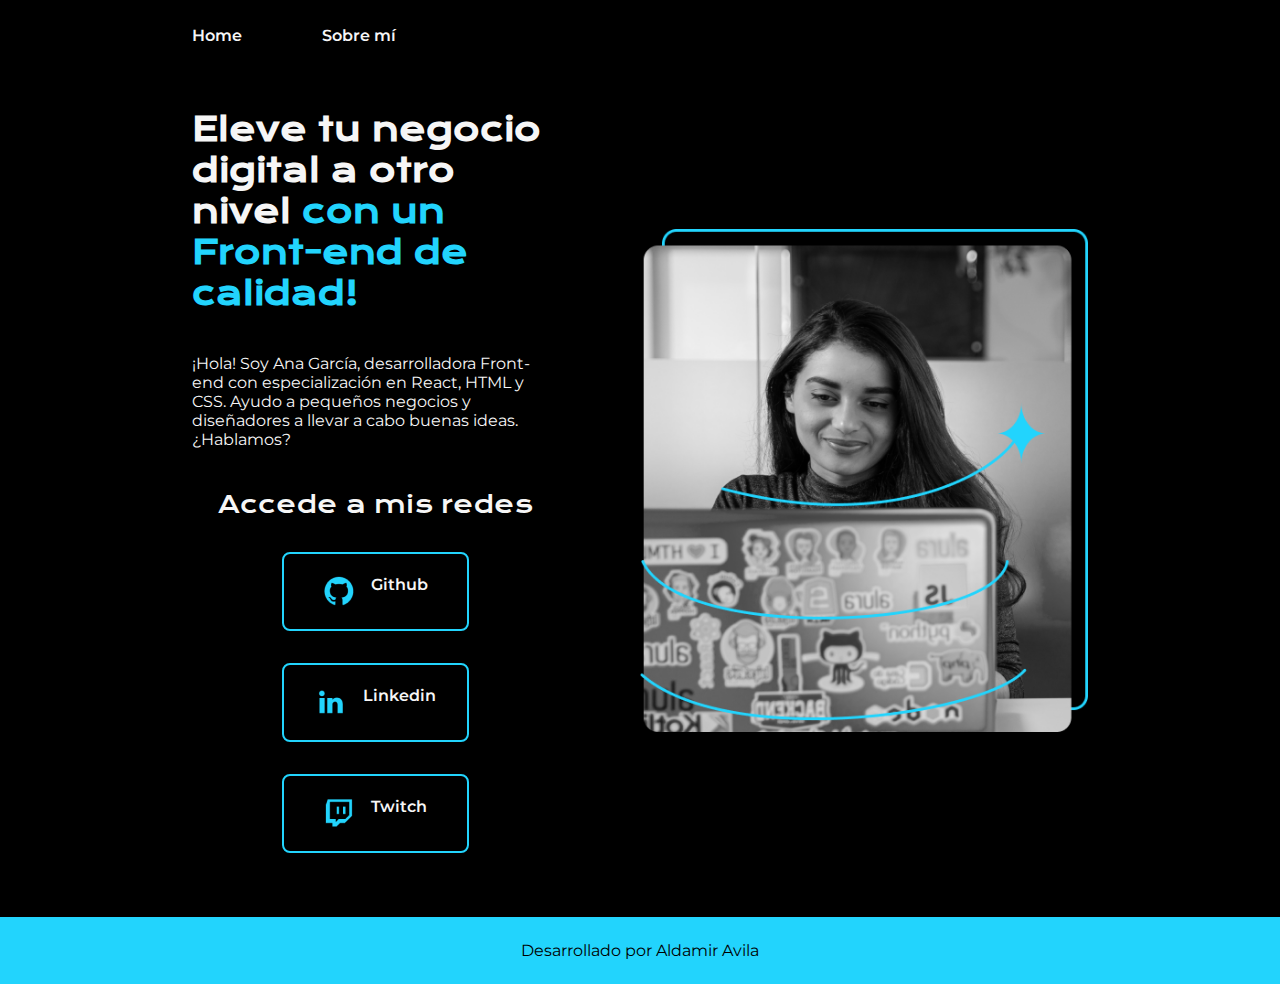
<file: index.html>
<!DOCTYPE html>
<html lang="es-mx">
<head>
    <meta charset="UTF-8"> 
    <meta http-equiv="X-UA-Compatible" content="IE=edge">
    <meta name="viewport" content="width=device-width, initial-scale=1.0">
    <title>Portafolio</title>
    <link rel="stylesheet" href="styles/style.css">

</head>
<body>
    <header class="header">
        <nav class="header__menu">
            <a class="header__menu__link" href="index.html">Home</a>
            <a class="header__menu__link" href="about.html">Sobre mí</a>
        </nav>
    </header>
    <main class="presentacion">
        <section class="presentacion__contenido">
            <h1 class="presentacion__contenido__titulo">
                Eleve tu negocio digital a otro nivel 
                <strong class="titulo-destaque">con un Front-end de calidad!
                </strong></h1>
                <p class="presentacion__contenido__texto">¡Hola! Soy Ana García, desarrolladora Front-end con
                    especialización en React, HTML y CSS. Ayudo a pequeños
                    negocios y diseñadores a llevar a cabo buenas ideas.
                    ¿Hablamos?

                </p>
                <div class="presentacion__enlaces">
                    <h2 class="presentacion__enlaces__subtitulo">Accede a mis redes</h2>
                    <a class="presentacion__enlaces__link" href="https://github.com/">
                        <img src="./assets/github.png">
                        Github
                    </a>
                    <a class="presentacion__enlaces__link" href="https://linkedin.com/in/">
                        <img src="./assets/linkedin.png">
                        Linkedin
                    </a>
                    <a class="presentacion__enlaces__link" href="https://twitch.tv/">
                        <img src="./assets/twitch.png">
                        Twitch
                    </a>
                </div>
               
        </section>
            <img class="presentacion__imagen" src="./assets/Imagen.png" alt="Foto de Ana García desarrolando un proyecto">
    </main>
    <footer class="footer">
        <p>Desarrollado por Aldamir Avila</p>
    </footer>
</body>
</html>
</file>
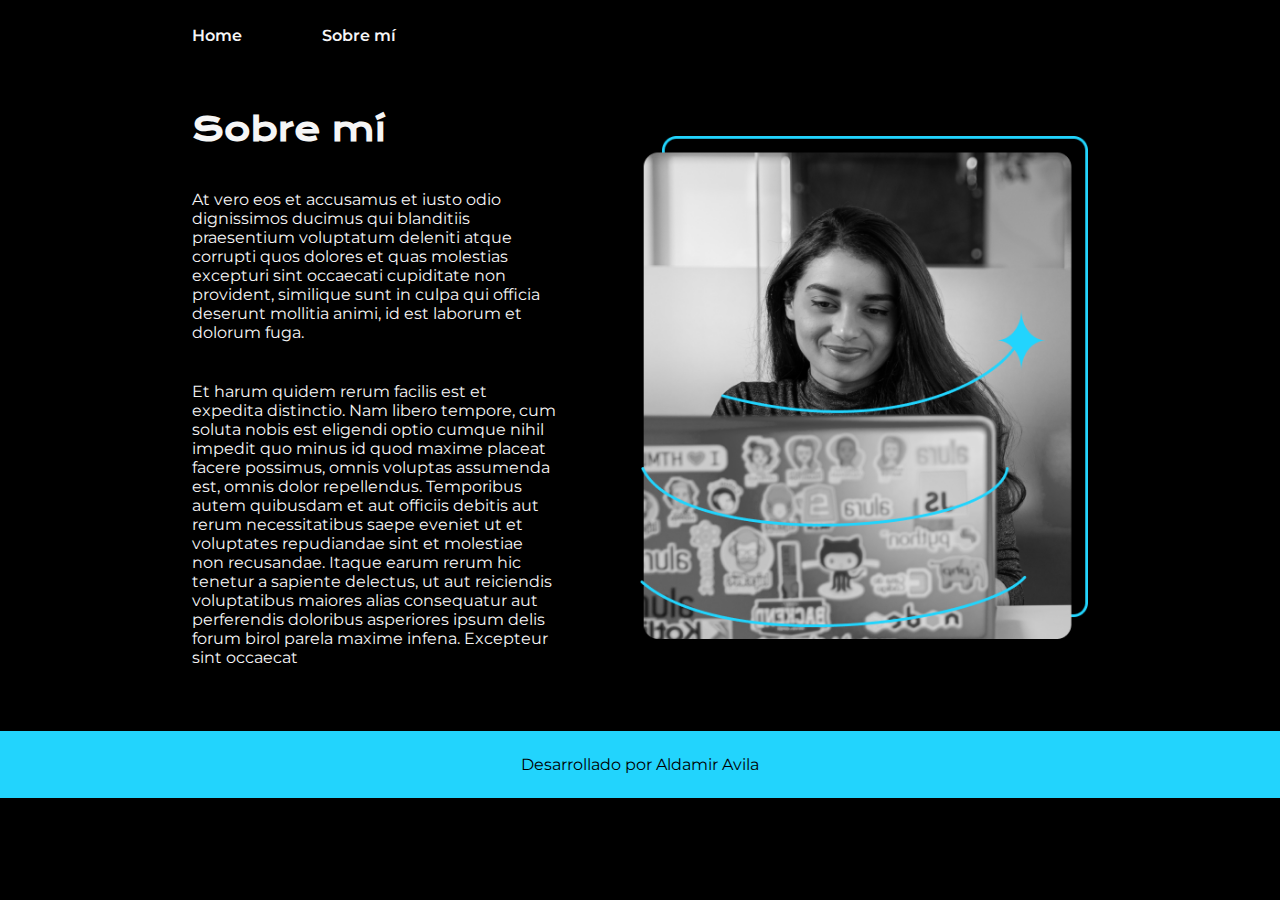
<file: about.html>
<!DOCTYPE html>
<html lang="es-mx">
<head>
    <meta charset="UTF-8">
    <meta name="viewport" content="width=device-width, initial-scale=1.0">
    <title>Portafolio</title>
    <link rel="stylesheet" href="styles/style.css">

</head>
<body>
    <header class="header">
        <nav class="header__menu">
            <a class="header__menu__link" href="index.html">Home</a>
            <a class="header__menu__link" href="about.html">Sobre mí</a>
        </nav>
    </header>
    <main class="presentacion">
        <section class="presentacion__contenido">
            <h1 class="presentacion__contenido__titulo">Sobre mí</h1>
                <p class="presentacion__contenido__texto">At vero eos et accusamus et iusto odio dignissimos ducimus qui blanditiis praesentium voluptatum deleniti
                    atque corrupti quos dolores et quas molestias excepturi sint occaecati cupiditate non provident,
                    similique sunt in culpa qui officia deserunt mollitia animi, id est laborum et dolorum fuga.

                </p>
                <p class="presentacion__contenido__texto">
                    Et harum quidem rerum facilis est et expedita distinctio. Nam libero tempore, cum soluta nobis est
                    eligendi optio cumque nihil impedit quo minus id quod maxime placeat facere possimus, omnis voluptas
                    assumenda est, omnis dolor repellendus. Temporibus autem quibusdam et aut officiis debitis aut rerum
                    necessitatibus saepe eveniet ut et voluptates repudiandae sint et molestiae non recusandae. Itaque earum
                    rerum hic tenetur a sapiente delectus, ut aut reiciendis voluptatibus maiores alias consequatur aut
                    perferendis doloribus asperiores ipsum delis forum birol parela maxime infena. Excepteur sint occaecat
                </p>
               
        </section>
            <img class="presentacion__imagen"  src="./assets/Imagen.png" alt="Foto de Ana García desarrolando un proyecto">
    </main>
    <footer class="footer">
        <p>Desarrollado por Aldamir Avila</p>
    </footer>
    
</body>
</html>
</file>
<file: styles/style.css>
@import url('https://fonts.googleapis.com/css2?family=Krona+One&family=Montserrat:wght@400;600&display=swap');

:root{
    --color-primario: #000000;
    --color-secundario: #F6F6F6;
    --color-terciario: #22D4FD;
    --color-hover:#727272;   

    --fuente-montserrat:'Montserrat', sans-serif;
    --fuente-krona:'Krona One', sans-serif;
}

* {
    padding: 0;
    margin:0;
}

body{
    /* height: 100vh; */
    box-sizing: border-box;
    background-color: var(--color-primario);
    color: var(--color-secundario);
}

.header{
    padding: 2% 0% 0% 15%;
}

.header__menu{
    display: flex;
    gap: 80px;
}
.header__menu__link{
    font-family: var(--fuente-montserrat);
    font-size: 1,5rem;
    font-weight: 600;
    color: var(--color-secundario);
    text-decoration: none;

}



.presentacion {
    padding: 5% 15%;
    display: flex;
    align-items: center;
    justify-content: space-between;
    gap: 82px;
}

.presentacion__contenido{
    width: 50%;
    display: flex;
    flex-direction: column;
    gap: 40px;
}


.presentacion__contenido__titulo{
    font-size: 2,25rem;
    font-family: var(--fuente-krona);
}

.titulo-destaque {
    color: var(--color-terciario); ;
}

.presentacion__contenido__texto{
    font-size: 1,5rem;
    font-family: var(--fuente-montserrat);
}

.presentacion__enlaces{
    display: flex;
    flex-direction: column;
    justify-content: space-between;
    align-items: center;
    gap: 32px;
}

.presentacion__enlaces__subtitulo{
    font-family: var(--fuente-krona);
    font-weight: 400;
    font-size: 1,5rem;
}

.presentacion__enlaces__link{
      /* background-color: #22D4FD; */
      display: flex;
      justify-content: center;
      gap: 16px;
      border: 2px solid var(--color-terciario);
      width: 50%;
      text-align: center;
      border-radius: 8px;
      font-size: 1,5rem;
      font-weight: 600;
      padding: 21.5px 0;
      text-decoration: none;
      color: var(--color-secundario);
      font-family: var(--fuente-montserrat);
}

.presentacion__enlaces__link:hover{
    background-color: var(--color-hover);
}

.presentacion__imagen{
    width: 50%;
}

.footer{
    color: var(--color-primario);
    background-color: var(--color-terciario);
    padding: 24px;
    text-align: center;
    font-family: var(--fuente-montserrat);
    font-size: 1,5rem;
    font-weight: 400;
}

@media (max-width: 1200px){
    .header{
        padding: 10%;
    }
    .header__menu{
        justify-content: center;
    }
    .presentacion{
        flex-direction: column-reverse;
        padding: 5%;
    }
    .presentacion__contenido{
        width: auto;
    }  
}
</file>
